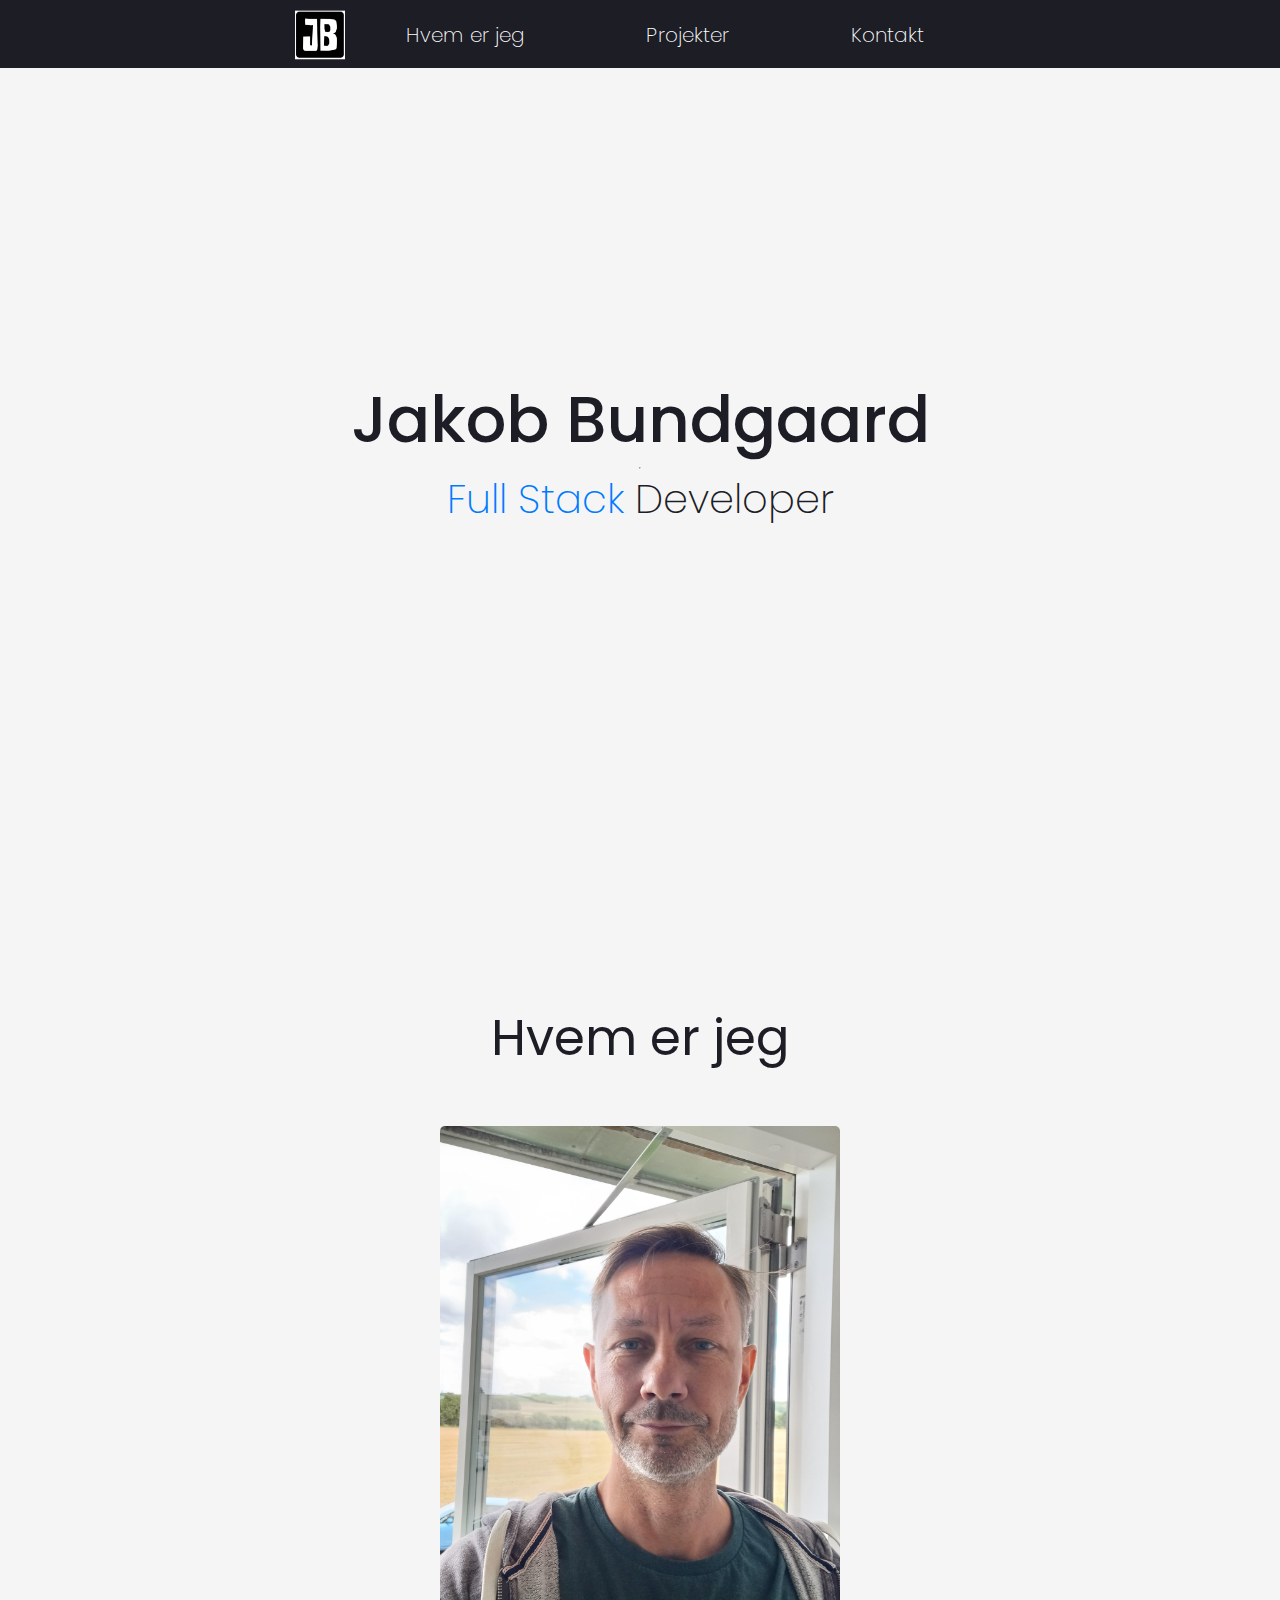
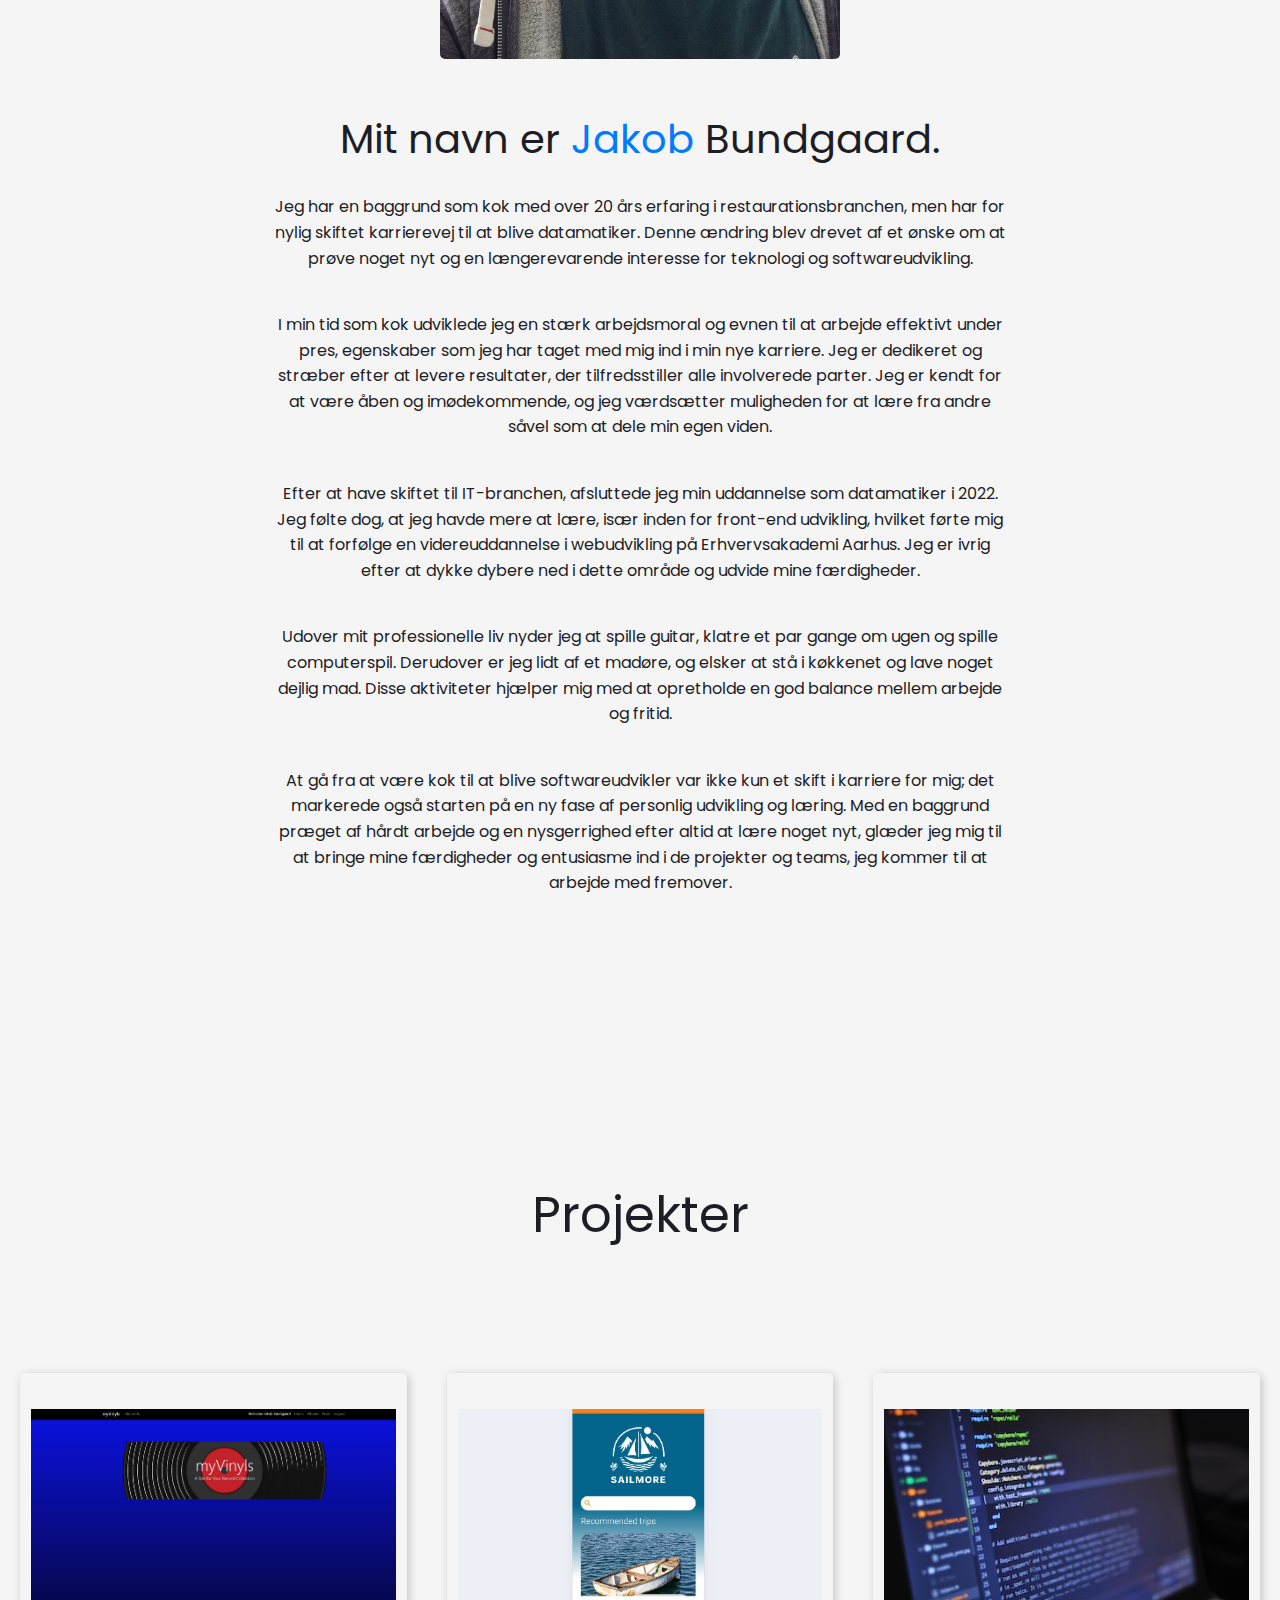
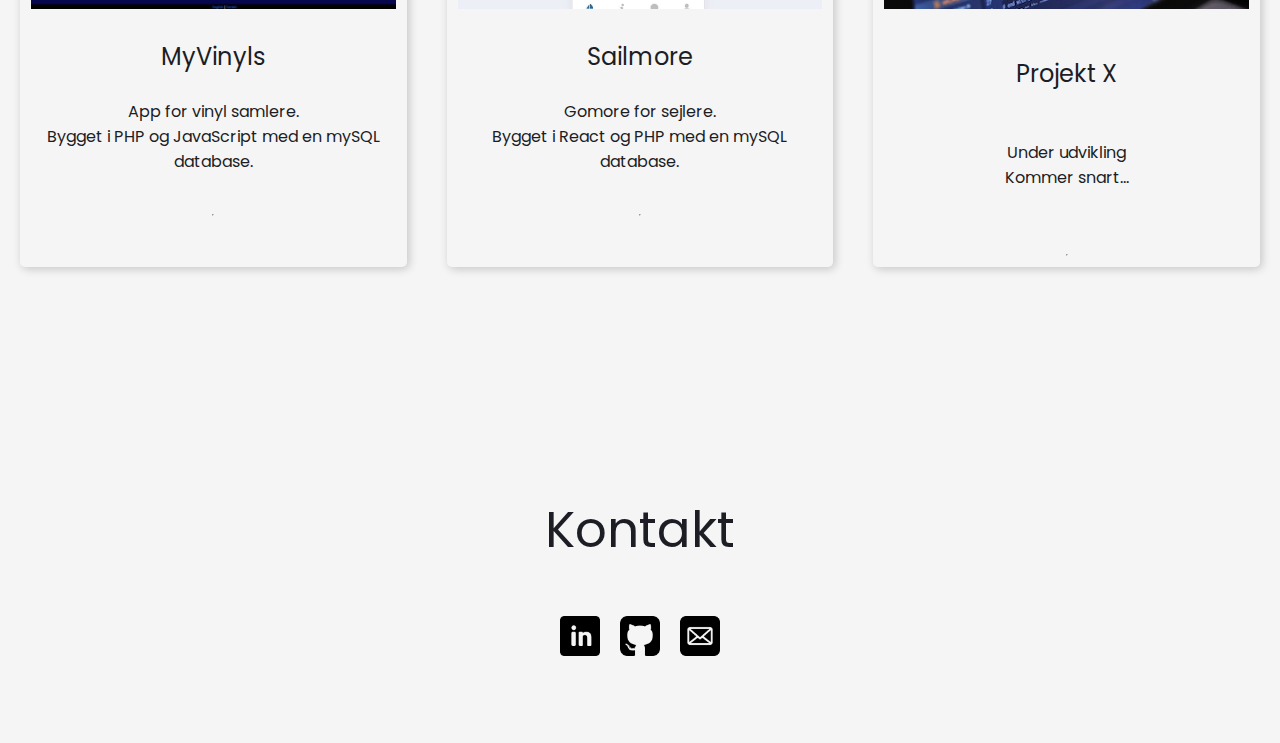
<file: index.html>
<!DOCTYPE html>
<html lang="en">
  <head>
    <meta charset="UTF-8" />
    <meta name="viewport" content="width=device-width, initial-scale=1.0" />
    <meta name="description" content="Portfolio site for Jakob Bundgaard" />
    <meta name="author" content="Jakob Bundgaard" />
    <title>Jakob Bundgaard</title>
    <link
      rel="shortcut icon"
      href="images/favicon-16x16.png"
      type="image/x-icon"
    />
    <link rel="stylesheet" href="css/responsive.css" />
    <link rel="preconnect" href="https://fonts.googleapis.com" />
    <link rel="preconnect" href="https://fonts.gstatic.com" crossorigin />
    <link
      href="https://fonts.googleapis.com/css2?family=Poppins:wght@200;300;400;600;700;800&display=swap"
      rel="stylesheet"
    />
    <link
      rel="stylesheet"
      href="https://cdn.jsdelivr.net/npm/bootstrap-icons@1.3.0/font/bootstrap-icons.css"
    />
  </head>
  <body>
    <header>
      <nav>
        <a href="#home"
          ><img
            class="logo"
            src="../images/logo-192x192.png"
            alt="Logo for Jakob Bundgaard"
        /></a>
        <button
          class="hamburger"
          aria-label="Toggle menu"
          aria-expanded="false"
        >
          &#9776;
          <!-- This is a common character used to represent a hamburger menu -->
        </button>
        <ul class="nav-links">
          <li><a href="#about">Hvem er jeg</a></li>
          <li><a href="#projects">Projekter</a></li>
          <li><a href="#contact">Kontakt</a></li>
        </ul>

        <!-- <i class="bi bi-brightness-high-fill" id="toggleDark"></i> -->
      </nav>
    </header>
    <main>
      <section class="section-hero" id="home">
        <article class="hero-article">
          <h2 class="hero-header">Jakob <span>B</span>undgaard</h2>
          <hr />
          <h3 class="hero-subtext">
            <span class="highlight">Full Stack</span> Developer
          </h3>
        </article>
      </section>

      <section class="section-about" id="about">
        <article class="presentation">
          <div class="info-header-container">
            <h2 class="info-header">Hvem er jeg</h2>
          </div>

          <div class="content-container-about">
            <div class="headshot-container">
              <img
                class="headshot"
                src="images/Profil_new.jpg"
                alt="Jakob Bundgaard headshot"
              />
            </div>
            <div class="information">
              <h3 class="about-header">
                Mit navn er <span class="highlight">Jakob</span> Bundgaard.
              </h3>
              <p>
                Jeg har en baggrund som kok med over 20 års erfaring i
                restaurationsbranchen, men har for nylig skiftet karrierevej til
                at blive datamatiker. Denne ændring blev drevet af et ønske om
                at prøve noget nyt og en længerevarende interesse for teknologi
                og softwareudvikling.
              </p>
              <br />
              <p>
                I min tid som kok udviklede jeg en stærk arbejdsmoral og evnen
                til at arbejde effektivt under pres, egenskaber som jeg har
                taget med mig ind i min nye karriere. Jeg er dedikeret og
                stræber efter at levere resultater, der tilfredsstiller alle
                involverede parter. Jeg er kendt for at være åben og
                imødekommende, og jeg værdsætter muligheden for at lære fra
                andre såvel som at dele min egen viden.
              </p>
              <br />
              <p>
                Efter at have skiftet til IT-branchen, afsluttede jeg min
                uddannelse som datamatiker i 2022. Jeg følte dog, at jeg havde
                mere at lære, især inden for front-end udvikling, hvilket førte
                mig til at forfølge en videreuddannelse i webudvikling på
                Erhvervsakademi Aarhus. Jeg er ivrig efter at dykke dybere ned i
                dette område og udvide mine færdigheder.
              </p>
              <br />
              <p>
                Udover mit professionelle liv nyder jeg at spille guitar, klatre
                et par gange om ugen og spille computerspil. Derudover er jeg
                lidt af et madøre, og elsker at stå i køkkenet og lave noget
                dejlig mad. Disse aktiviteter hjælper mig med at opretholde en
                god balance mellem arbejde og fritid.
              </p>
              <br />
              <p>
                At gå fra at være kok til at blive softwareudvikler var ikke kun
                et skift i karriere for mig; det markerede også starten på en ny
                fase af personlig udvikling og læring. Med en baggrund præget af
                hårdt arbejde og en nysgerrighed efter altid at lære noget nyt,
                glæder jeg mig til at bringe mine færdigheder og entusiasme ind
                i de projekter og teams, jeg kommer til at arbejde med fremover.
              </p>
            </div>
          </div>
        </article>
      </section>

      <section class="section-projects" id="projects">
        <article class="projects">
          <div class="project-header-container">
            <h2 class="project-header">Projekter</h2>
          </div>
          <div class="project-container">
            <div class="project-card">
              <img
                class="project-img"
                src="images/myVinyls/landingpage.JPG"
                alt="Project 1 image"
              />
              <h3 class="project-title">MyVinyls</h3>
              <div class="subtext">
                <p>App for vinyl samlere.</p>
                <p>Bygget i PHP og JavaScript med en mySQL database.</p>
              </div>
              <hr />
              <div class="projects">
                <a href="views/myVinyls.html" class="description-link"></a>
              </div>
            </div>

            <div class="project-card">
              <img
                class="project-img"
                src="images/sailmore/landingpage.JPG"
                alt="Project 1 image"
              />
              <h3 class="project-title">Sailmore</h3>
              <div class="subtext">
                <p>Gomore for sejlere.</p>
                <p>Bygget i React og PHP med en mySQL database.</p>
              </div>
              <hr />
              <div class="projects">
                <a href="views/sailmore.html" class="description-link"></a>
              </div>
            </div>

            <div class="project-card">
              <img
                class="project-img"
                src="images/project-1.jpg"
                alt="Noteworthy image"
              />
              <h3 class="project-title">Projekt X</h3>
              <div class="subtext">
                <p>Under udvikling</p>
                <p>Kommer snart...</p>
              </div>
              <hr />
              <!-- <div class="projects">
                <a href="views/noteWorthy.html" class="description-link"
                  >Beskrivelse</a
                >
              </div> -->
            </div>
          </div>
        </article>
      </section>

      <footer class="section-contact" id="contact">
        <h2 class="contact-header">Kontakt</h2>
        <div class="social-links">
          <a
            href="https://www.linkedin.com/in/jakob-bundgaard-b867b51a2/"
            target="_blank"
            ><img
              class="social-link linkedIn-link"
              src="images/linked-big-square-logo.png"
              alt="LinkeIn logo"
          /></a>
          <a href="https://github.com/JakobBundgaard" target="_blank"
            ><img
              class="social-link github-link-2"
              src="images/github-sign.png"
              alt="Github logo"
          /></a>
          <a href="mailto: jakobbundgaard@hotmail.com"
            ><img
              class="social-link mail-link"
              src="images/mail.png"
              alt="Mail icon"
          /></a>
        </div>
      </footer>
    </main>

    <script src="js/script.js"></script>
    <script src="js/easterEgg.js"></script>
  </body>
</html>
</file>
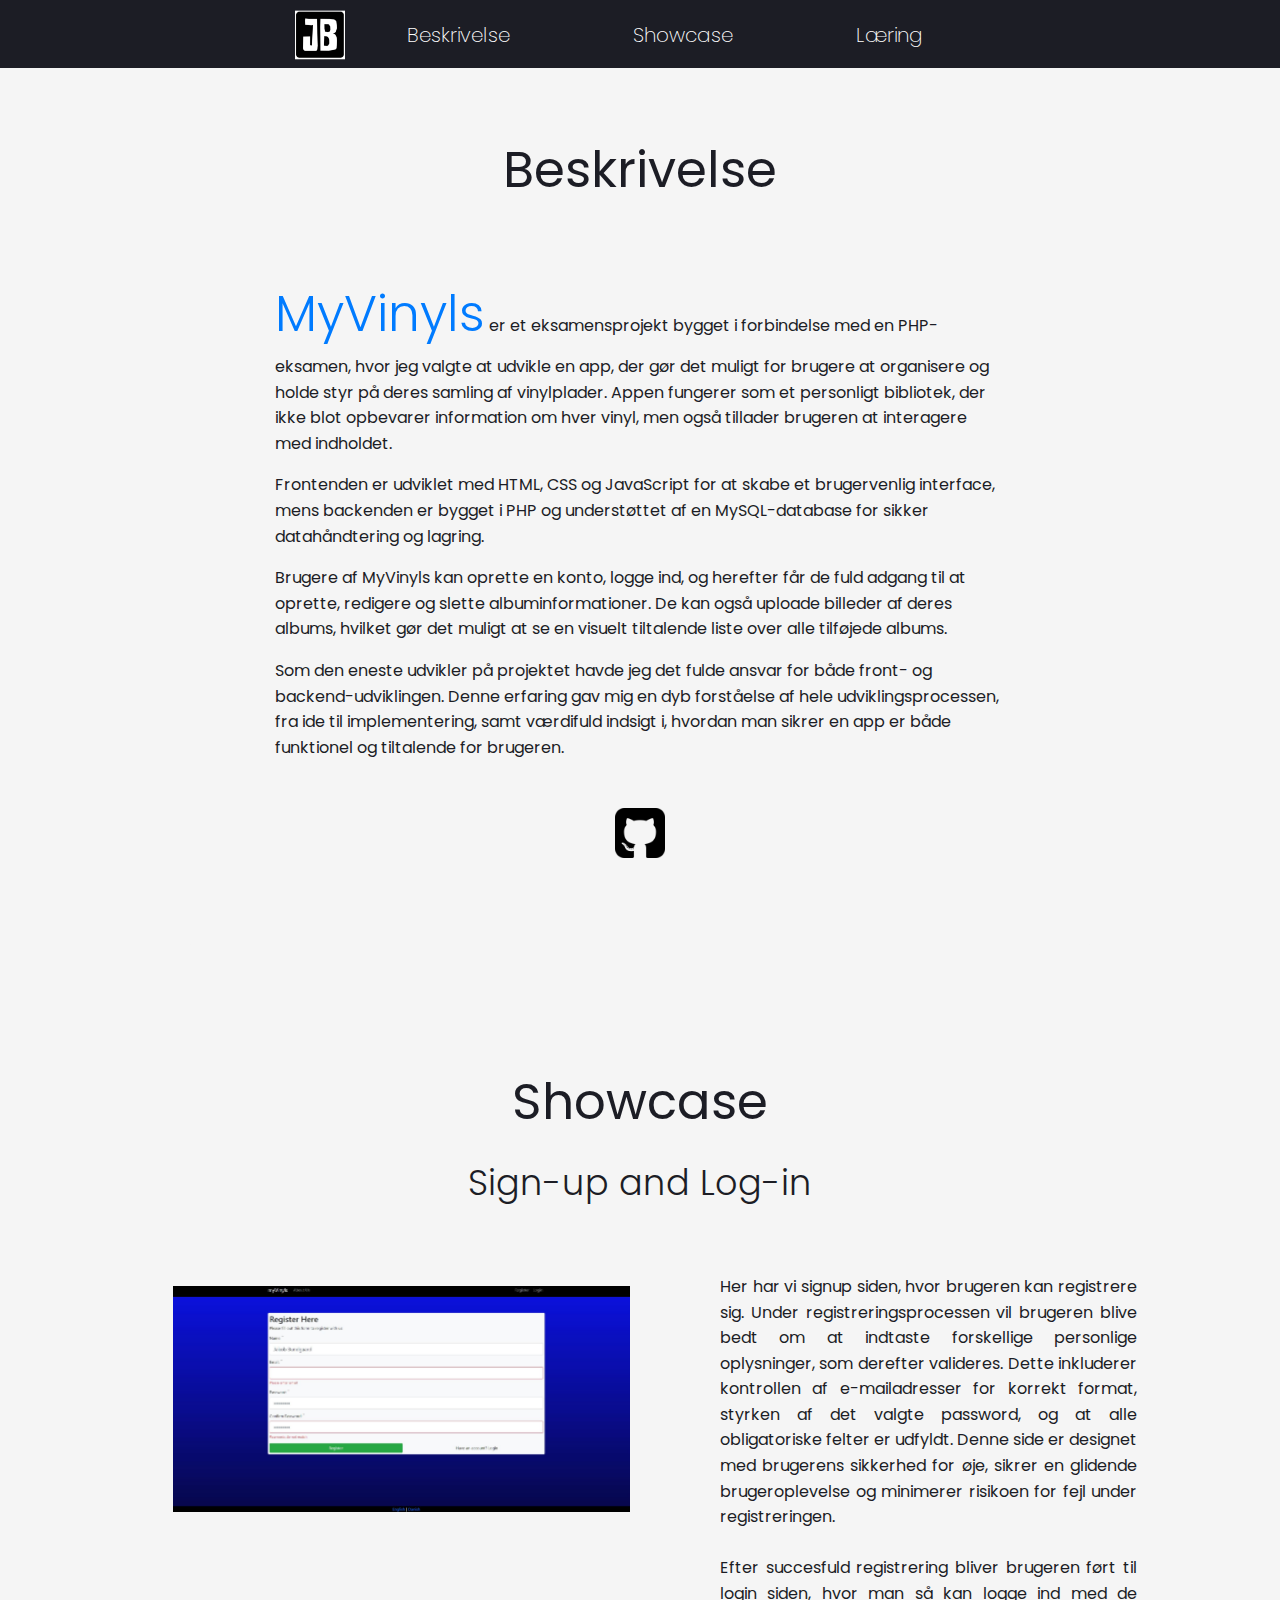
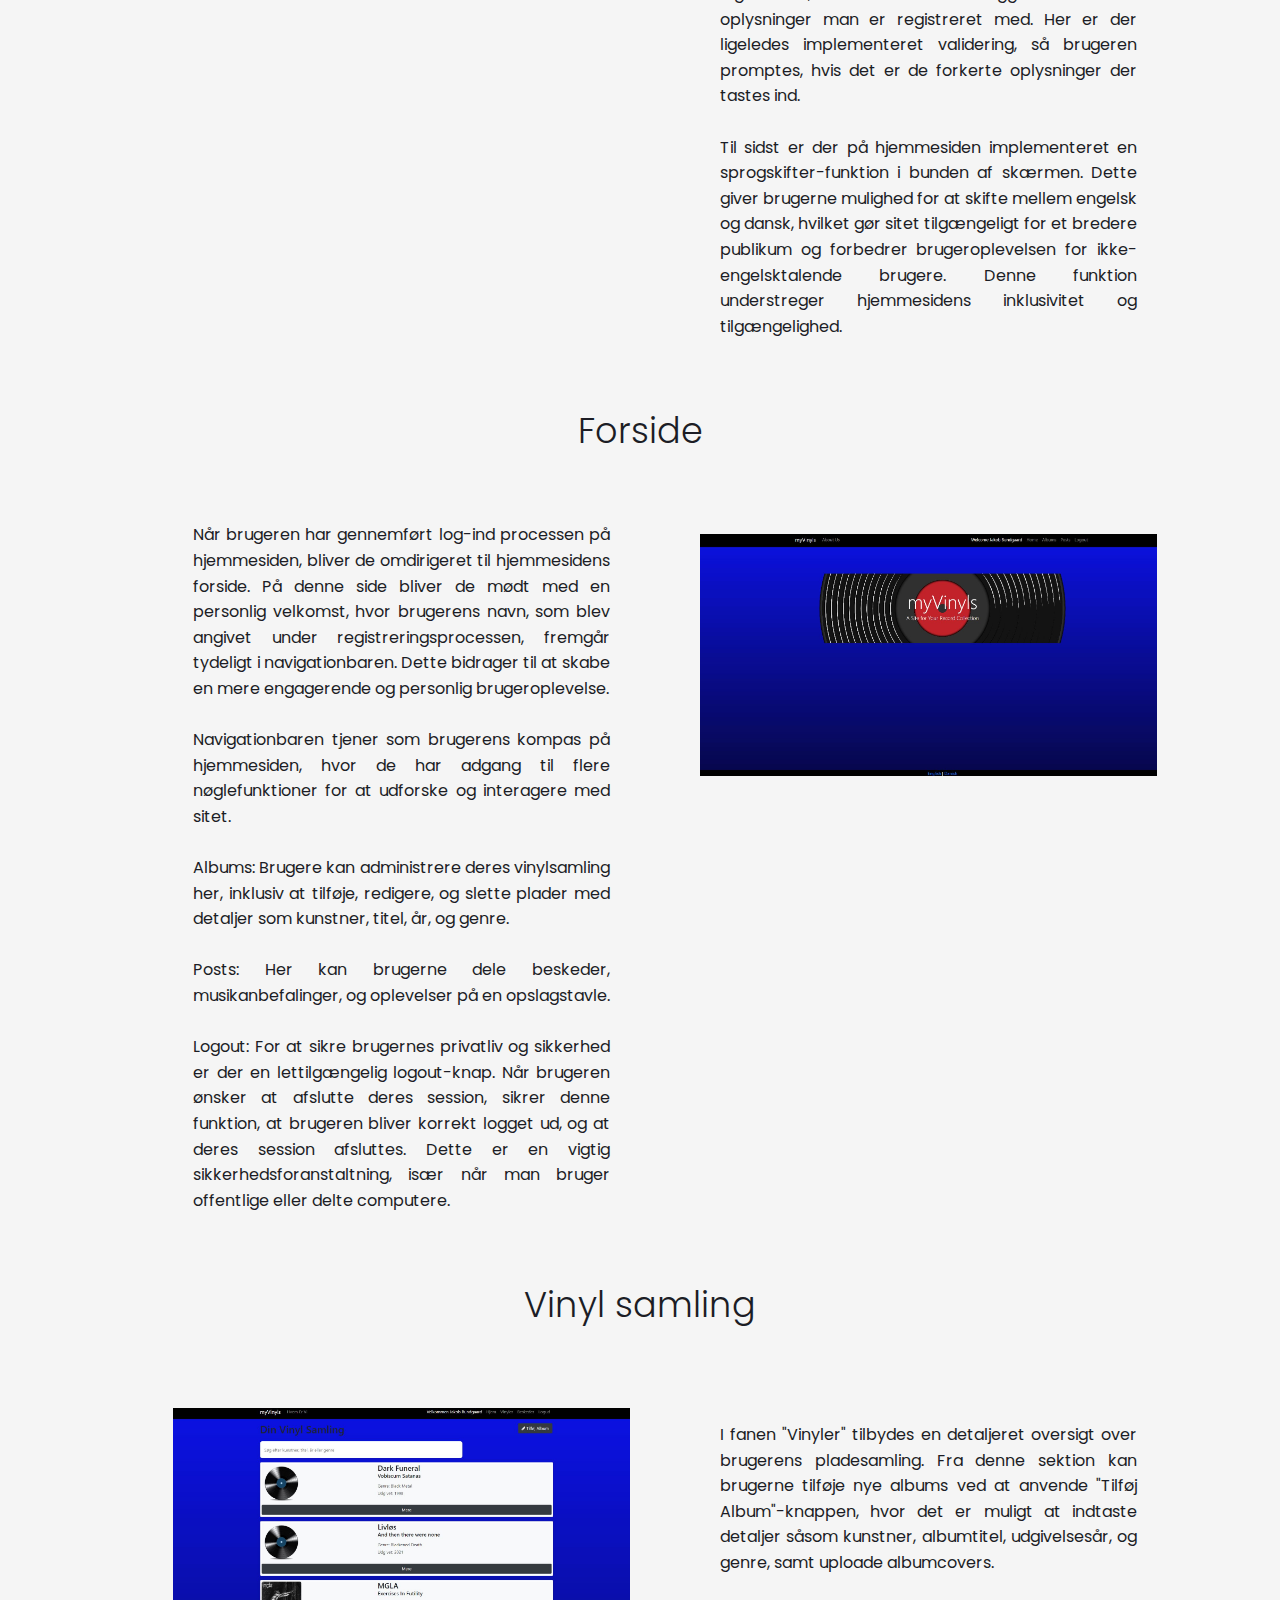
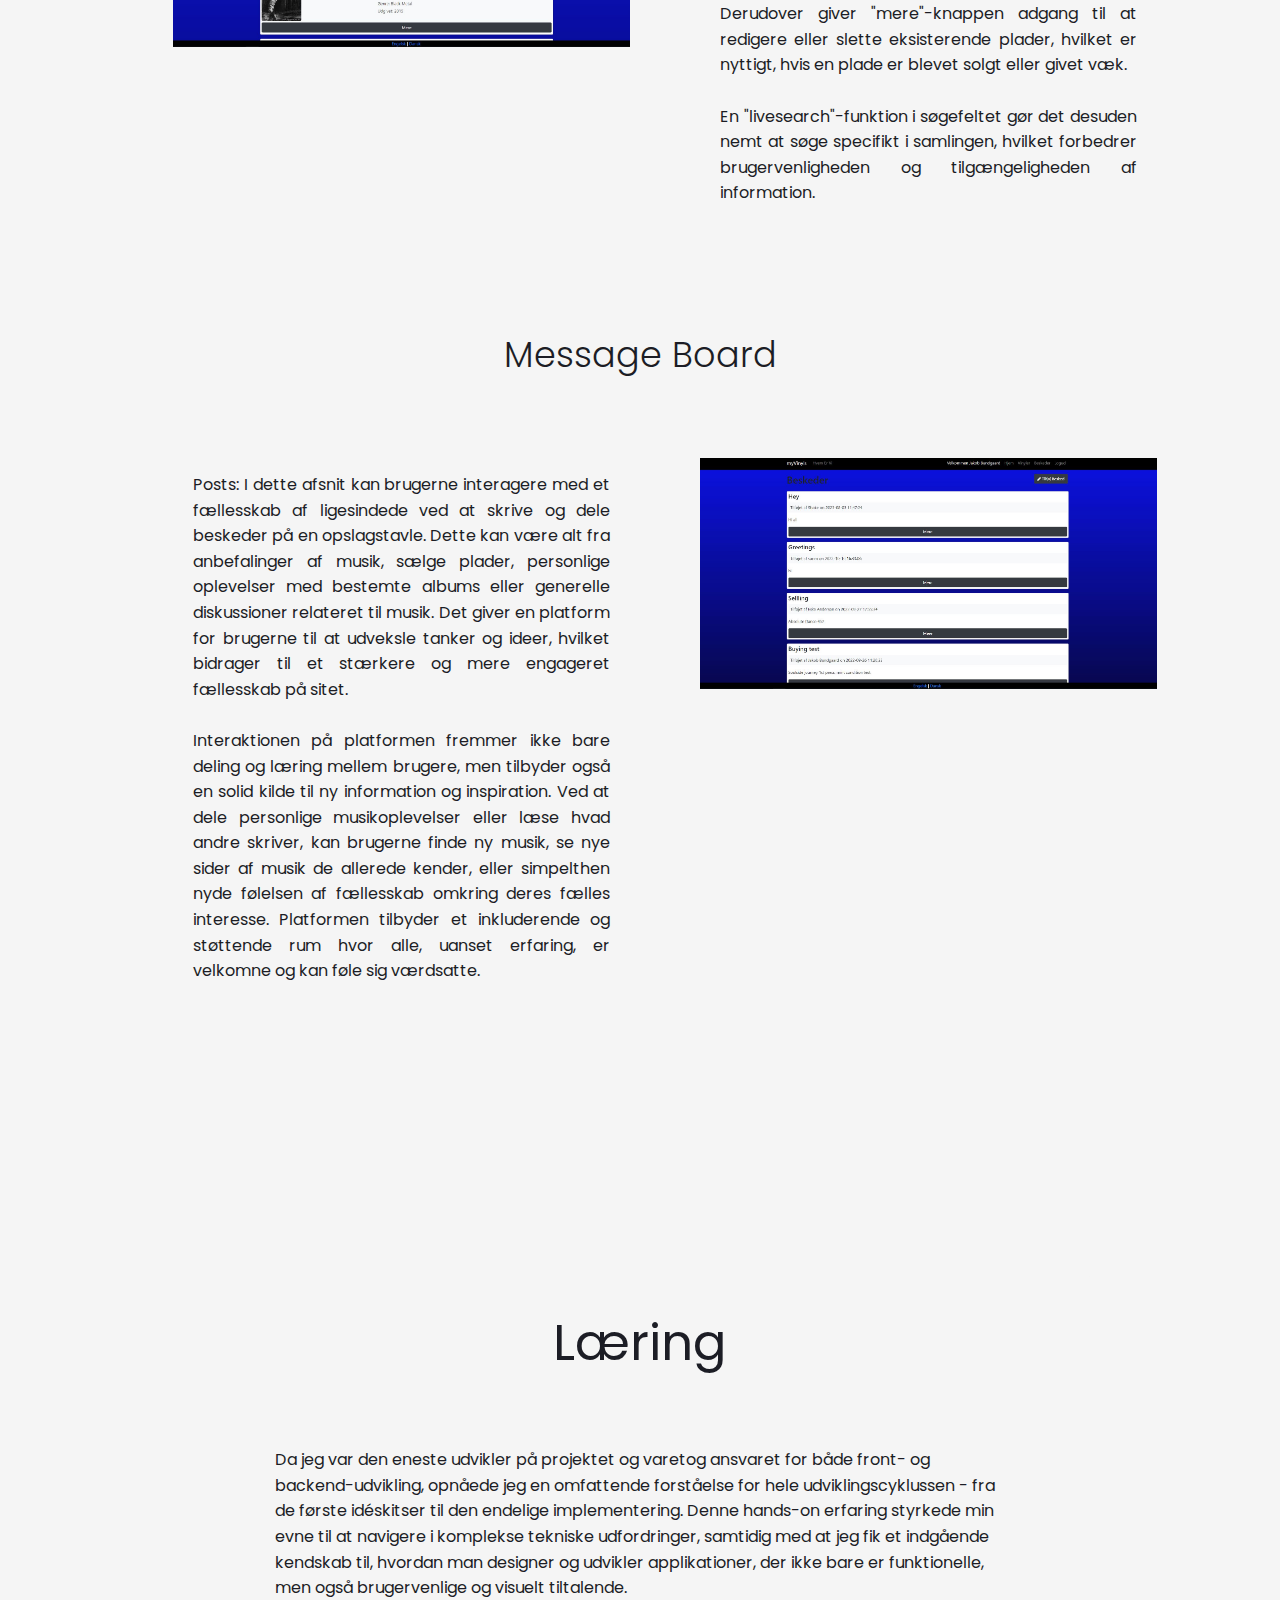
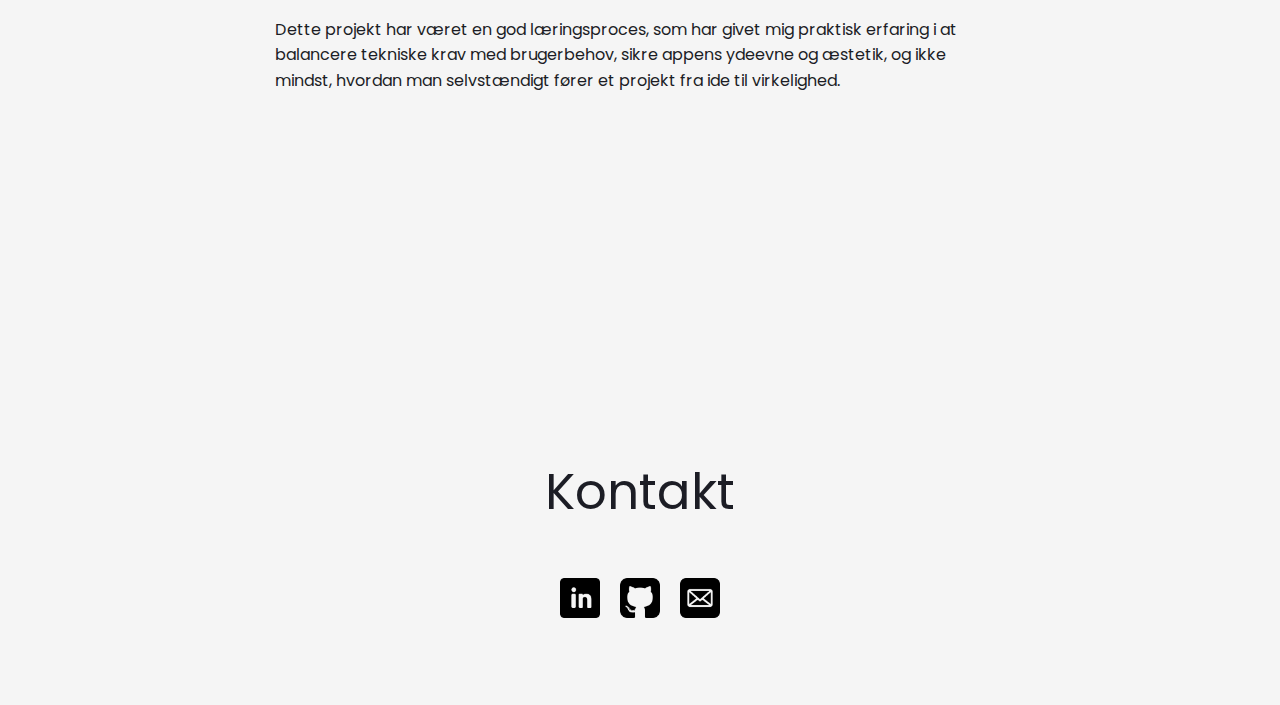
<file: views/myVinyls.html>
<!DOCTYPE html>
<html lang="en">
  <head>
    <meta charset="UTF-8" />
    <meta name="viewport" content="width=device-width, initial-scale=1.0" />
    <meta name="description" content="Portfolio site for Jakob Bundgaard" />
    <meta name="author" content="Jakob Bundgaard" />
    <title>MyVinyls projektbeskrivelse</title>
    <link
      rel="shortcut icon"
      href="../images/favicon-16x16.png"
      type="image/x-icon"
    />

    <link rel="stylesheet" href="../css/responsive.css" />
    <link rel="preconnect" href="https://fonts.googleapis.com" />
    <link rel="preconnect" href="https://fonts.gstatic.com" crossorigin />
    <link
      href="https://fonts.googleapis.com/css2?family=Poppins:wght@200;300;400;600;700;800&display=swap"
      rel="stylesheet"
    />
    <link
      rel="stylesheet"
      href="https://cdn.jsdelivr.net/npm/bootstrap-icons@1.3.0/font/bootstrap-icons.css"
    />
    <script src="../js/script.js" defer></script>
  </head>
  <body>
    <header>
      <nav>
        <a href="../index.html"
          ><img
            class="logo"
            src="../images/logo-192x192.png"
            alt="Logo for Jakob Bundgaard"
        /></a>
        <button
          class="hamburger"
          aria-label="Toggle menu"
          aria-expanded="false"
        >
          &#9776;
          <!-- This is a common character used to represent a hamburger menu -->
        </button>
        <ul class="nav-links">
          <li><a href="#description">Beskrivelse</a></li>
          <li><a href="#walkthrough">Showcase</a></li>
          <li><a href="#learned">Læring</a></li>
        </ul>
        <!-- <i class="bi bi-brightness-high-fill" id="toggleDark"></i> -->
      </nav>
    </header>
    <main>
      <section class="project-description" id="description">
        <article>
          <div class="description-header-container">
            <h2 class="description-header">Beskrivelse</h2>
            <div class="content-container">
              <div class="information">
                <p>
                  <b class="myVinyls">MyVinyls</b> er et eksamensprojekt bygget
                  i forbindelse med en PHP-eksamen, hvor jeg valgte at udvikle
                  en app, der gør det muligt for brugere at organisere og holde
                  styr på deres samling af vinylplader. Appen fungerer som et
                  personligt bibliotek, der ikke blot opbevarer information om
                  hver vinyl, men også tillader brugeren at interagere med
                  indholdet.
                </p>
                <p>
                  Frontenden er udviklet med HTML, CSS og JavaScript for at
                  skabe et brugervenlig interface, mens backenden er bygget i
                  PHP og understøttet af en MySQL-database for sikker
                  datahåndtering og lagring.
                </p>

                <p>
                  Brugere af MyVinyls kan oprette en konto, logge ind, og
                  herefter får de fuld adgang til at oprette, redigere og slette
                  albuminformationer. De kan også uploade billeder af deres
                  albums, hvilket gør det muligt at se en visuelt tiltalende
                  liste over alle tilføjede albums.
                </p>
                <p>
                  Som den eneste udvikler på projektet havde jeg det fulde
                  ansvar for både front- og backend-udviklingen. Denne erfaring
                  gav mig en dyb forståelse af hele udviklingsprocessen, fra ide
                  til implementering, samt værdifuld indsigt i, hvordan man
                  sikrer en app er både funktionel og tiltalende for brugeren.
                </p>
                <p class="github-link">
                  <a
                    href="https://github.com/JakobBundgaard/htdocs/tree/master/myVinyls"
                    target="_blank"
                    ><img src="../images/github-sign.png" alt="Github logo"
                  /></a>
                </p>
              </div>
            </div>
          </div>
        </article>
      </section>

      <section class="project-showcase" id="walkthrough">
        <article>
          <div class="showcase-header-container">
            <h2 class="description-header">Showcase</h2>
            <div class="showcase-container">
              <div class="showcase-project-card">
                <h3 class="showcase-card-title">Sign-up and Log-in</h3>
                <div class="showcase-description-container">
                  <img
                    class="showcase-img"
                    src="../images/myVinyls/register.JPG"
                    alt="Project 1 image"
                  />
                  <div class="showcase-subtext">
                    <p>
                      Her har vi signup siden, hvor brugeren kan registrere sig.
                      Under registreringsprocessen vil brugeren blive bedt om at
                      indtaste forskellige personlige oplysninger, som derefter
                      valideres. Dette inkluderer kontrollen af e-mailadresser
                      for korrekt format, styrken af det valgte password, og at
                      alle obligatoriske felter er udfyldt. Denne side er
                      designet med brugerens sikkerhed for øje, sikrer en
                      glidende brugeroplevelse og minimerer risikoen for fejl
                      under registreringen.
                    </p>
                    <br />
                    <p>
                      Efter succesfuld registrering bliver brugeren ført til
                      login siden, hvor man så kan logge ind med de oplysninger
                      man er registreret med. Her er der ligeledes implementeret
                      validering, så brugeren promptes, hvis det er de forkerte
                      oplysninger der tastes ind.
                    </p>
                    <br />
                    <p>
                      Til sidst er der på hjemmesiden implementeret en
                      sprogskifter-funktion i bunden af skærmen. Dette giver
                      brugerne mulighed for at skifte mellem engelsk og dansk,
                      hvilket gør sitet tilgængeligt for et bredere publikum og
                      forbedrer brugeroplevelsen for ikke-engelsktalende
                      brugere. Denne funktion understreger hjemmesidens
                      inklusivitet og tilgængelighed.
                    </p>
                  </div>
                </div>
              </div>

              <div class="showcase-project-card">
                <h3 class="showcase-card-title">Forside</h3>
                <div class="showcase-description-container">
                  <div class="showcase-subtext">
                    <p>
                      Når brugeren har gennemført log-ind processen på
                      hjemmesiden, bliver de omdirigeret til hjemmesidens
                      forside. På denne side bliver de mødt med en personlig
                      velkomst, hvor brugerens navn, som blev angivet under
                      registreringsprocessen, fremgår tydeligt i
                      navigationbaren. Dette bidrager til at skabe en mere
                      engagerende og personlig brugeroplevelse.
                    </p>
                    <br />
                    <p>
                      Navigationbaren tjener som brugerens kompas på
                      hjemmesiden, hvor de har adgang til flere nøglefunktioner
                      for at udforske og interagere med sitet.
                    </p>
                    <br />
                    <p>
                      Albums: Brugere kan administrere deres vinylsamling her,
                      inklusiv at tilføje, redigere, og slette plader med
                      detaljer som kunstner, titel, år, og genre.
                    </p>
                    <br />
                    <p>
                      Posts: Her kan brugerne dele beskeder, musikanbefalinger,
                      og oplevelser på en opslagstavle.
                    </p>
                    <br />
                    <p>
                      Logout: For at sikre brugernes privatliv og sikkerhed er
                      der en lettilgængelig logout-knap. Når brugeren ønsker at
                      afslutte deres session, sikrer denne funktion, at brugeren
                      bliver korrekt logget ud, og at deres session afsluttes.
                      Dette er en vigtig sikkerhedsforanstaltning, især når man
                      bruger offentlige eller delte computere.
                    </p>
                  </div>
                  <img
                    class="showcase-img-2"
                    src="../images/myVinyls/landingpage.JPG"
                    alt="Landingpage"
                  />
                </div>
              </div>

              <div class="showcase-project-card">
                <h3 class="showcase-card-title">Vinyl samling</h3>
                <div class="showcase-description-container">
                  <img
                    class="showcase-img"
                    src="../images/myVinyls/oversigt.JPG"
                    alt="Landingpage"
                  />
                  <div class="showcase-subtext">
                    <br />
                    <p>
                      I fanen "Vinyler" tilbydes en detaljeret oversigt over
                      brugerens pladesamling. Fra denne sektion kan brugerne
                      tilføje nye albums ved at anvende "Tilføj Album"-knappen,
                      hvor det er muligt at indtaste detaljer såsom kunstner,
                      albumtitel, udgivelsesår, og genre, samt uploade
                      albumcovers.
                    </p>
                    <br />
                    <p>
                      Derudover giver "mere"-knappen adgang til at redigere
                      eller slette eksisterende plader, hvilket er nyttigt, hvis
                      en plade er blevet solgt eller givet væk.
                    </p>
                    <br />
                    <p>
                      En "livesearch"-funktion i søgefeltet gør det desuden nemt
                      at søge specifikt i samlingen, hvilket forbedrer
                      brugervenligheden og tilgængeligheden af information.
                    </p>

                    <br />
                  </div>
                </div>
              </div>

              <div class="showcase-project-card">
                <h3 class="showcase-card-title">Message Board</h3>
                <div class="showcase-description-container">
                  <div class="showcase-subtext">
                    <br />
                    <p>
                      Posts: I dette afsnit kan brugerne interagere med et
                      fællesskab af ligesindede ved at skrive og dele beskeder
                      på en opslagstavle. Dette kan være alt fra anbefalinger af
                      musik, sælge plader, personlige oplevelser med bestemte
                      albums eller generelle diskussioner relateret til musik.
                      Det giver en platform for brugerne til at udveksle tanker
                      og ideer, hvilket bidrager til et stærkere og mere
                      engageret fællesskab på sitet.
                    </p>
                    <br />
                    <p>
                      Interaktionen på platformen fremmer ikke bare deling og
                      læring mellem brugere, men tilbyder også en solid kilde
                      til ny information og inspiration. Ved at dele personlige
                      musikoplevelser eller læse hvad andre skriver, kan
                      brugerne finde ny musik, se nye sider af musik de allerede
                      kender, eller simpelthen nyde følelsen af fællesskab
                      omkring deres fælles interesse. Platformen tilbyder et
                      inkluderende og støttende rum hvor alle, uanset erfaring,
                      er velkomne og kan føle sig værdsatte.
                    </p>
                    <br />
                  </div>
                  <img
                    class="showcase-img-2"
                    src="../images/myVinyls/posts.JPG"
                    alt="Posts page"
                  />
                </div>
              </div>
            </div>
          </div>
        </article>
      </section>

      <section class="project-description" id="learned">
        <article>
          <div class="description-header-container">
            <h2 class="lessons-learned">Læring</h2>
            <div class="content-container">
              <div class="information">
                <p>
                  Da jeg var den eneste udvikler på projektet og varetog
                  ansvaret for både front- og backend-udvikling, opnåede jeg en
                  omfattende forståelse for hele udviklingscyklussen - fra de
                  første idéskitser til den endelige implementering. Denne
                  hands-on erfaring styrkede min evne til at navigere i
                  komplekse tekniske udfordringer, samtidig med at jeg fik et
                  indgående kendskab til, hvordan man designer og udvikler
                  applikationer, der ikke bare er funktionelle, men også
                  brugervenlige og visuelt tiltalende.
                </p>
                <p>
                  Dette projekt har været en god læringsproces, som har givet
                  mig praktisk erfaring i at balancere tekniske krav med
                  brugerbehov, sikre appens ydeevne og æstetik, og ikke mindst,
                  hvordan man selvstændigt fører et projekt fra ide til
                  virkelighed.
                </p>
              </div>
            </div>
          </div>
        </article>
      </section>
      <footer class="section-contact" id="contact">
        <h2 class="contact-header">Kontakt</h2>
        <div class="social-links">
          <a
            href="https://www.linkedin.com/in/jakob-bundgaard-b867b51a2/"
            target="_blank"
            ><img
              class="social-link linkedIn-link"
              src="../images/linked-big-square-logo.png"
              alt="LinkeIn logo"
          /></a>
          <a href="https://github.com/JakobBundgaard" target="_blank"
            ><img
              class="social-link github-link-2"
              src="../images/github-sign.png"
              alt="Github logo"
          /></a>
          <a href="mailto: jakobbundgaard@hotmail.com"
            ><img
              class="social-link mail-link"
              src="../images/mail.png"
              alt="Mail icon"
          /></a>
        </div>
      </footer>
    </main>
  </body>
</html>
</file>
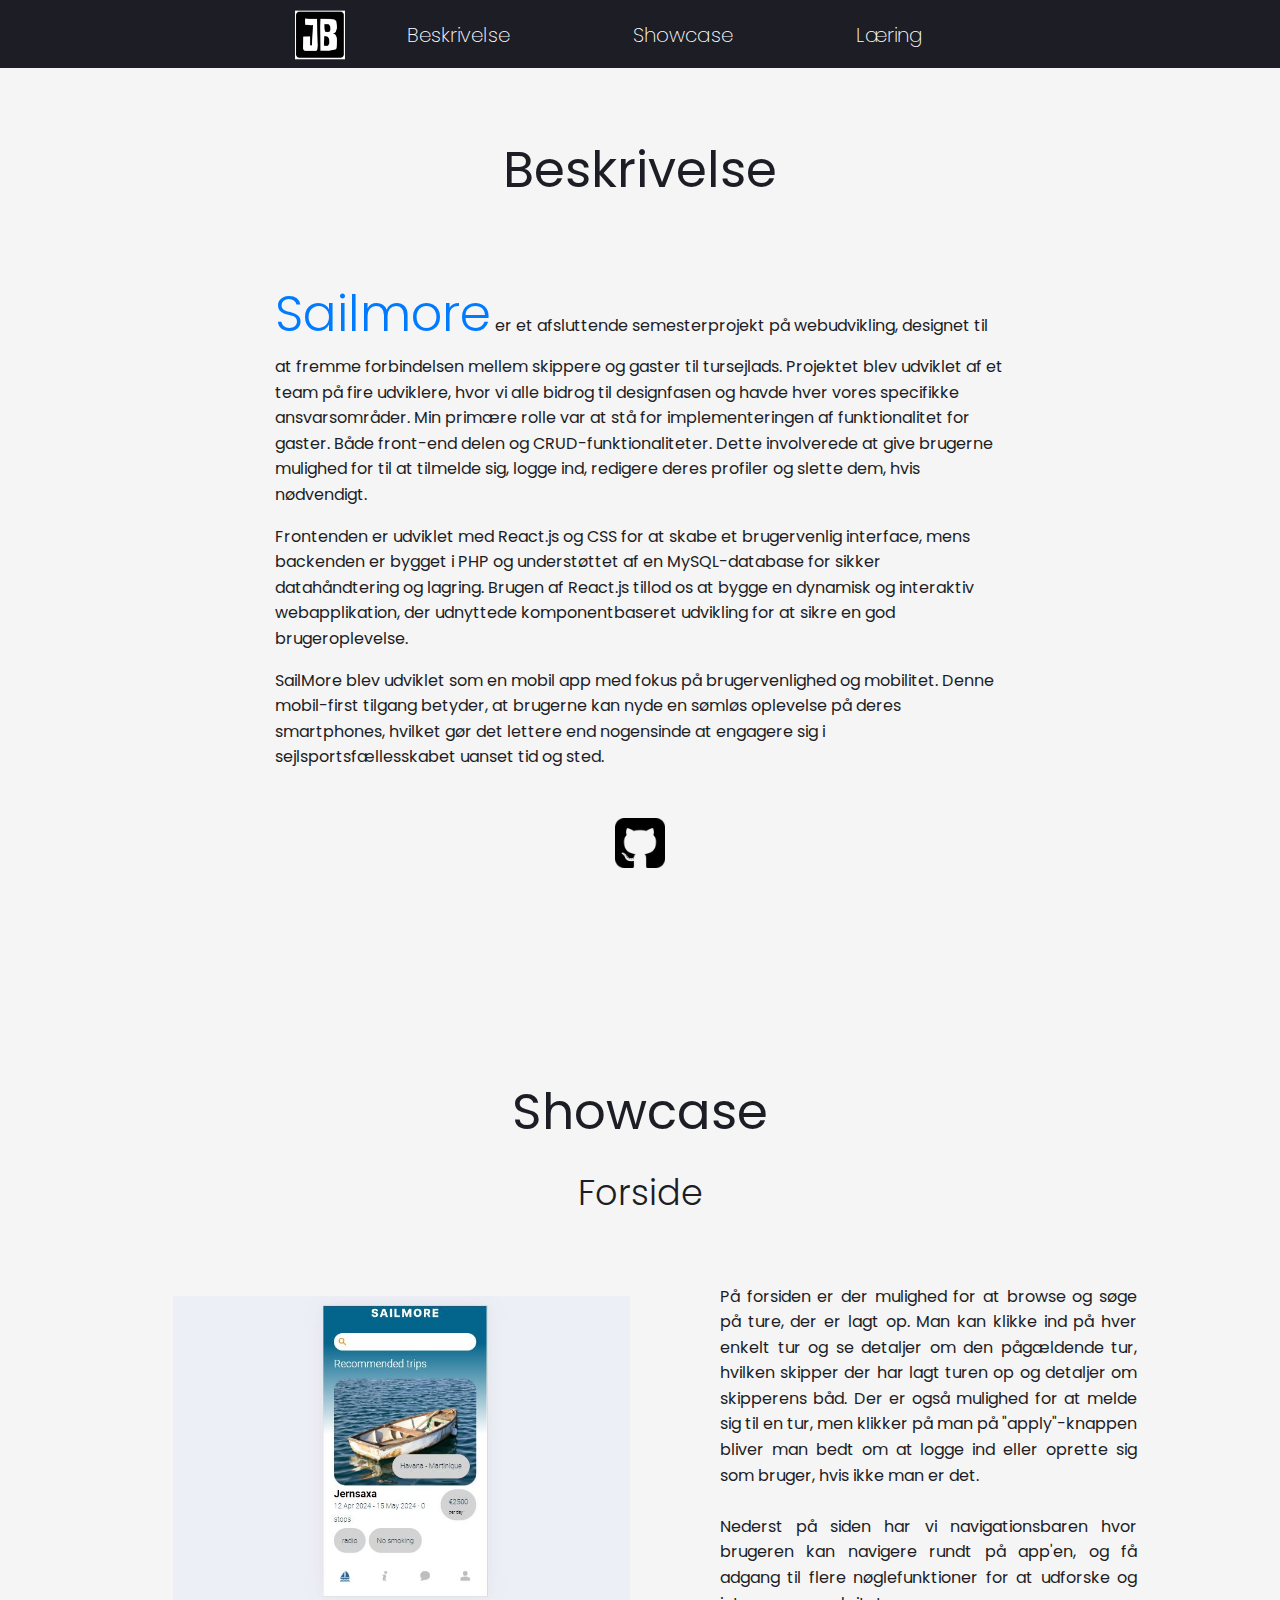
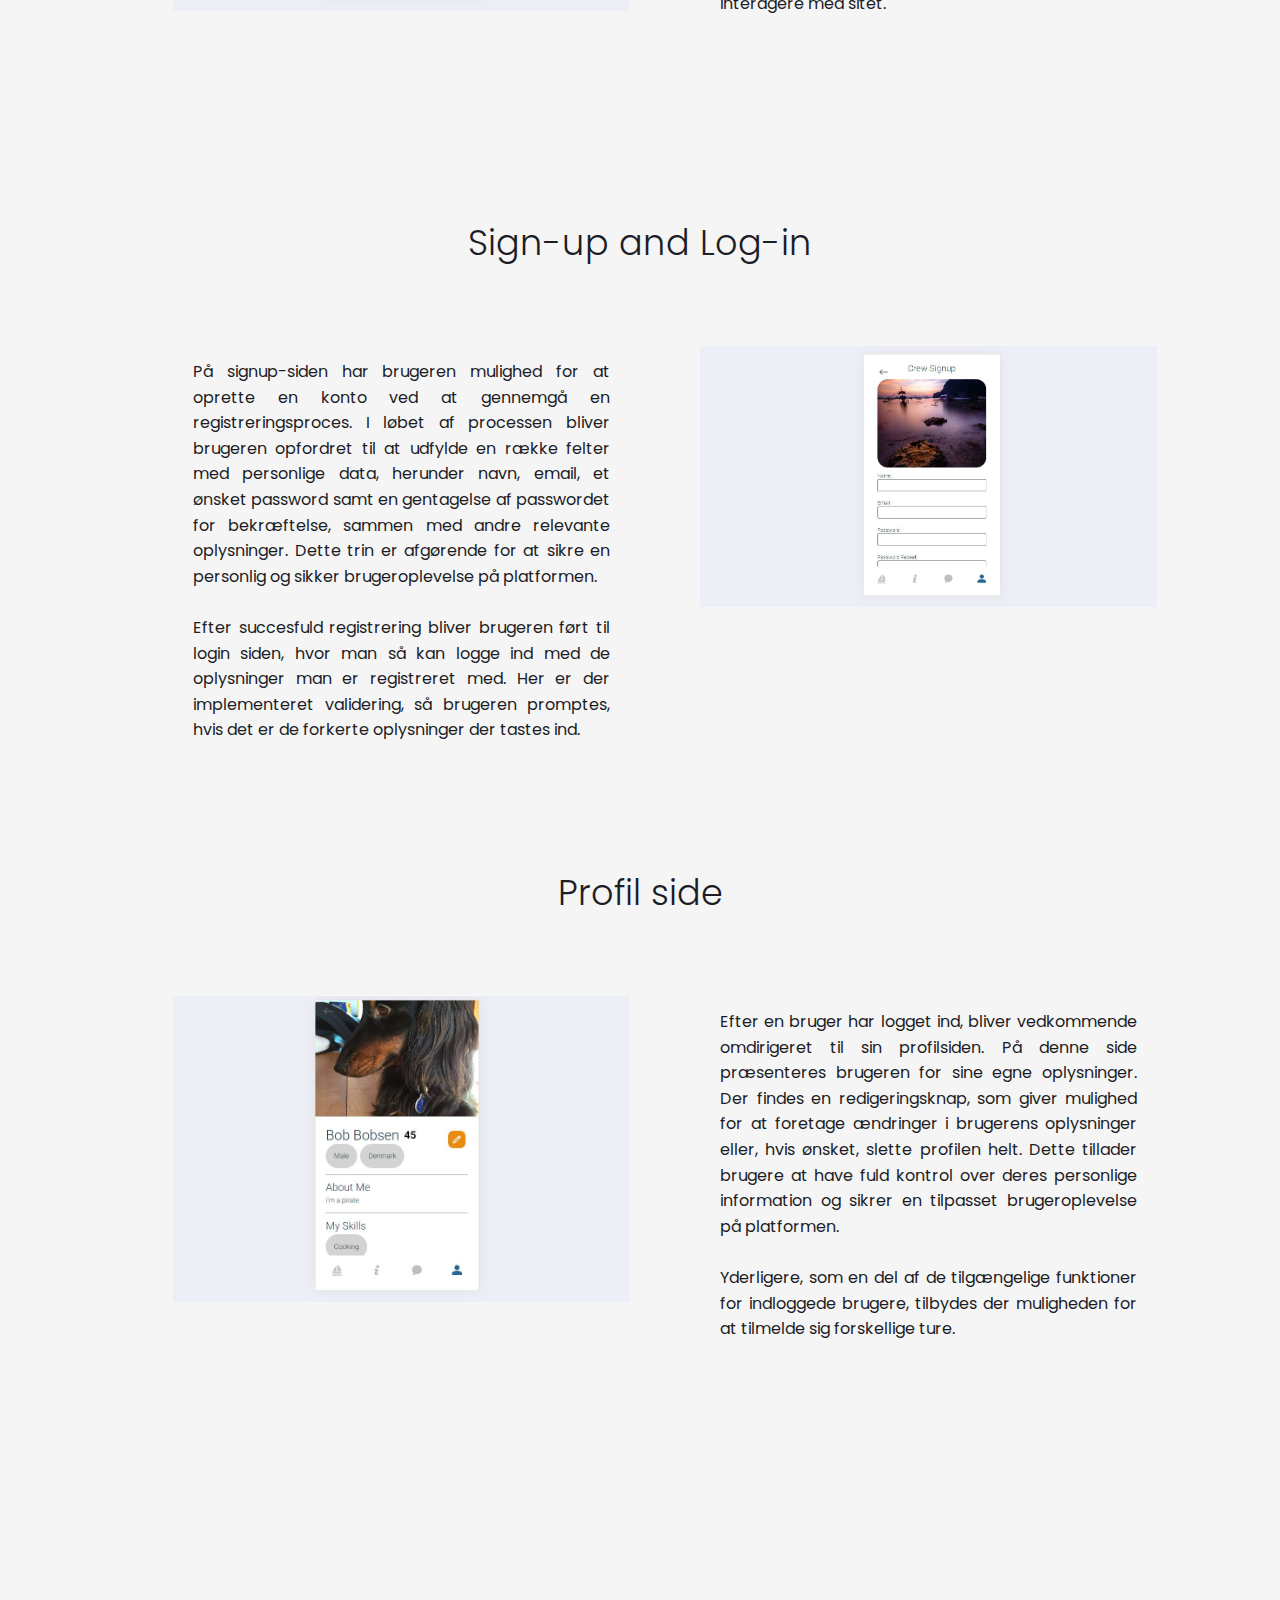
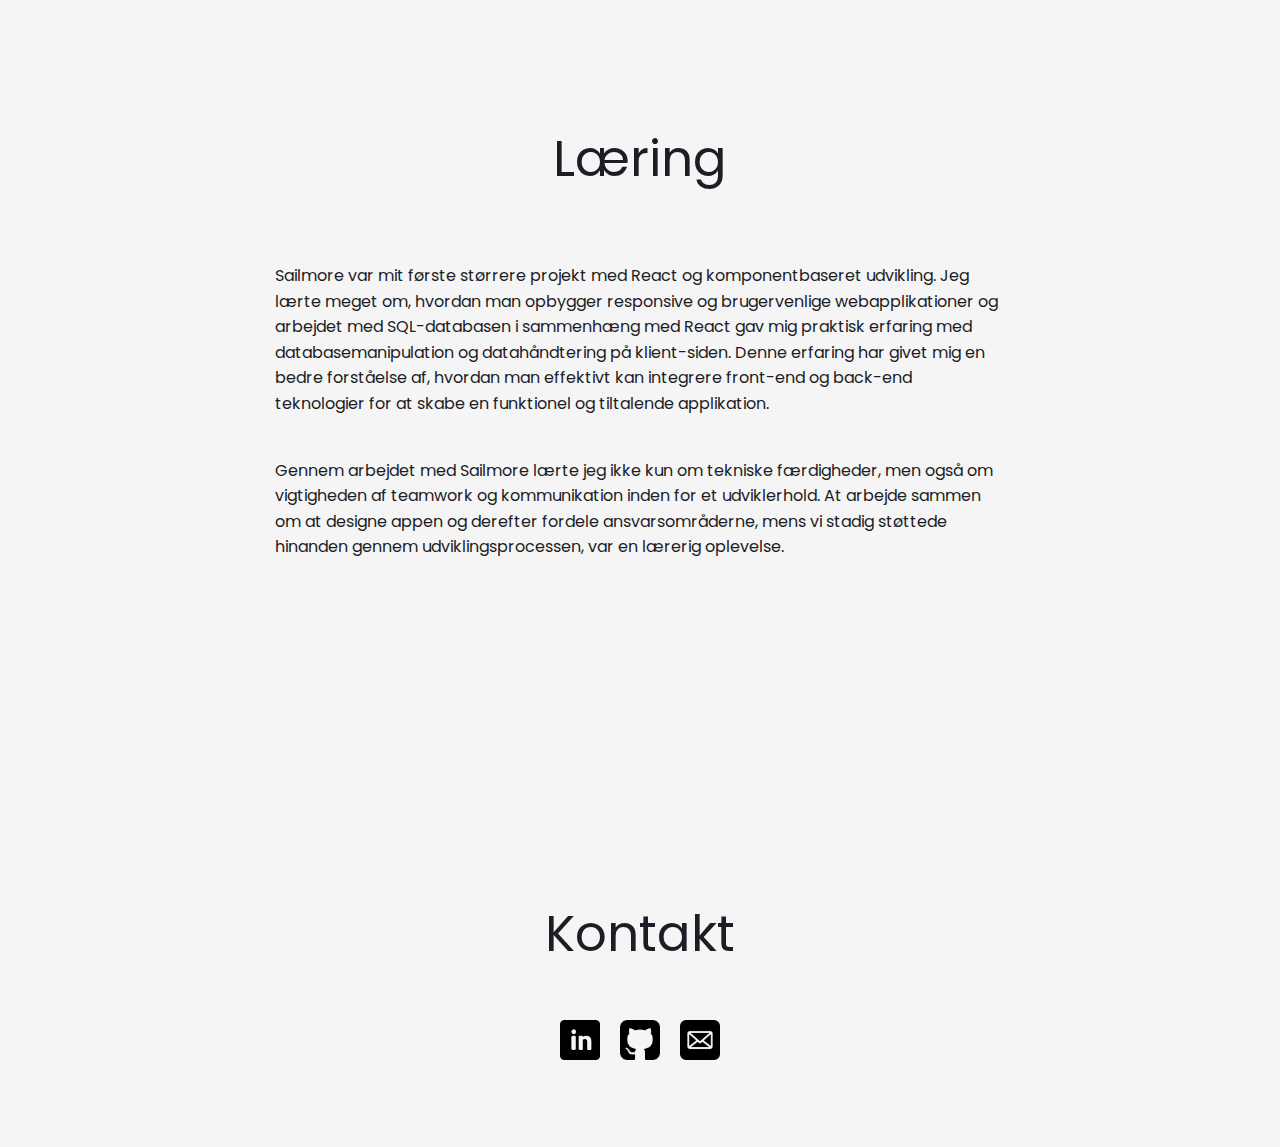
<file: views/sailmore.html>
<!DOCTYPE html>
<html lang="en">
  <head>
    <meta charset="UTF-8" />
    <meta name="viewport" content="width=device-width, initial-scale=1.0" />
    <meta name="description" content="Portfolio site for Jakob Bundgaard" />
    <meta name="author" content="Jakob Bundgaard" />
    <title>Sailmore projektbeskrivelse</title>
    <link
      rel="shortcut icon"
      href="../images/favicon-16x16.png"
      type="image/x-icon"
    />
    <link rel="stylesheet" href="../css/responsive.css" />
    <link rel="preconnect" href="https://fonts.googleapis.com" />
    <link rel="preconnect" href="https://fonts.gstatic.com" crossorigin />
    <link
      href="https://fonts.googleapis.com/css2?family=Poppins:wght@200;300;400;600;700;800&display=swap"
      rel="stylesheet"
    />
    <link
      rel="stylesheet"
      href="https://cdn.jsdelivr.net/npm/bootstrap-icons@1.3.0/font/bootstrap-icons.css"
    />
    <script src="../js/script.js" defer></script>
  </head>
  <body>
    <header>
      <nav>
        <a href="../index.html"
          ><img
            class="logo"
            src="../images/logo-192x192.png"
            alt="Logo for Jakob Bundgaard"
        /></a>
        <button
          class="hamburger"
          aria-label="Toggle menu"
          aria-expanded="false"
        >
          &#9776;
          <!-- This is a common character used to represent a hamburger menu -->
        </button>
        <ul class="nav-links">
          <li><a href="#description">Beskrivelse</a></li>
          <li><a href="#walkthrough">Showcase</a></li>
          <li><a href="#learned">Læring</a></li>
        </ul>
        <!-- <i class="bi bi-brightness-high-fill" id="toggleDark"></i> -->
      </nav>
    </header>
    <main>
      <section class="project-description" id="description">
        <article>
          <div class="description-header-container">
            <h2 class="description-header">Beskrivelse</h2>
            <div class="content-container">
              <div class="information">
                <p>
                  <b class="myVinyls">Sailmore</b> er et afsluttende
                  semesterprojekt på webudvikling, designet til at fremme
                  forbindelsen mellem skippere og gaster til tursejlads.
                  Projektet blev udviklet af et team på fire udviklere, hvor vi
                  alle bidrog til designfasen og havde hver vores specifikke
                  ansvarsområder. Min primære rolle var at stå for
                  implementeringen af funktionalitet for gaster. Både front-end
                  delen og CRUD-funktionaliteter. Dette involverede at give
                  brugerne mulighed for til at tilmelde sig, logge ind, redigere
                  deres profiler og slette dem, hvis nødvendigt.
                </p>
                <p>
                  Frontenden er udviklet med React.js og CSS for at skabe et
                  brugervenlig interface, mens backenden er bygget i PHP og
                  understøttet af en MySQL-database for sikker datahåndtering og
                  lagring. Brugen af React.js tillod os at bygge en dynamisk og
                  interaktiv webapplikation, der udnyttede komponentbaseret
                  udvikling for at sikre en god brugeroplevelse.
                </p>

                <p>
                  SailMore blev udviklet som en mobil app med fokus på
                  brugervenlighed og mobilitet. Denne mobil-first tilgang
                  betyder, at brugerne kan nyde en sømløs oplevelse på deres
                  smartphones, hvilket gør det lettere end nogensinde at
                  engagere sig i sejlsportsfællesskabet uanset tid og sted.
                </p>

                <p class="github-link">
                  <a
                    href="https://github.com/JakobBundgaard/sailmore"
                    target="_blank"
                    ><img src="../images/github-sign.png" alt="Github logo"
                  /></a>
                </p>
              </div>
            </div>
          </div>
        </article>
      </section>

      <section class="project-showcase" id="walkthrough">
        <article>
          <div class="showcase-header-container">
            <h2 class="description-header">Showcase</h2>

            <div class="showcase-project-card">
              <h3 class="showcase-card-title">Forside</h3>
              <div class="showcase-description-container">
                <img
                  class="showcase-img"
                  src="../images/sailmore/forside.JPG"
                  alt="Landingpage"
                />
                <div class="showcase-subtext">
                  <p>
                    På forsiden er der mulighed for at browse og søge på ture,
                    der er lagt op. Man kan klikke ind på hver enkelt tur og se
                    detaljer om den pågældende tur, hvilken skipper der har lagt
                    turen op og detaljer om skipperens båd. Der er også mulighed
                    for at melde sig til en tur, men klikker på man på
                    "apply"-knappen bliver man bedt om at logge ind eller
                    oprette sig som bruger, hvis ikke man er det.
                  </p>
                  <br />
                  <p>
                    Nederst på siden har vi navigationsbaren hvor brugeren kan
                    navigere rundt på app'en, og få adgang til flere
                    nøglefunktioner for at udforske og interagere med sitet.
                  </p>
                  <br />
                </div>
              </div>
            </div>

            <div class="showcase-container">
              <div class="showcase-project-card">
                <h3 class="showcase-card-title">Sign-up and Log-in</h3>
                <div class="showcase-description-container">
                  <div class="showcase-subtext">
                    <br />
                    <p>
                      På signup-siden har brugeren mulighed for at oprette en
                      konto ved at gennemgå en registreringsproces. I løbet af
                      processen bliver brugeren opfordret til at udfylde en
                      række felter med personlige data, herunder navn, email, et
                      ønsket password samt en gentagelse af passwordet for
                      bekræftelse, sammen med andre relevante oplysninger. Dette
                      trin er afgørende for at sikre en personlig og sikker
                      brugeroplevelse på platformen.
                    </p>
                    <br />
                    <p>
                      Efter succesfuld registrering bliver brugeren ført til
                      login siden, hvor man så kan logge ind med de oplysninger
                      man er registreret med. Her er der implementeret
                      validering, så brugeren promptes, hvis det er de forkerte
                      oplysninger der tastes ind.
                    </p>
                    <br />
                  </div>
                  <img
                    class="showcase-img-2"
                    src="../images/sailmore/signup.JPG"
                    alt="Project 1 image"
                  />
                </div>
              </div>

              <div class="showcase-project-card">
                <h3 class="showcase-card-title">Profil side</h3>
                <div class="showcase-description-container">
                  <img
                    class="showcase-img"
                    src="../images/sailmore/profil.JPG"
                    alt="Profilpage"
                  />
                  <div class="showcase-subtext">
                    <br />
                    <p>
                      Efter en bruger har logget ind, bliver vedkommende
                      omdirigeret til sin profilsiden. På denne side præsenteres
                      brugeren for sine egne oplysninger. Der findes en
                      redigeringsknap, som giver mulighed for at foretage
                      ændringer i brugerens oplysninger eller, hvis ønsket,
                      slette profilen helt. Dette tillader brugere at have fuld
                      kontrol over deres personlige information og sikrer en
                      tilpasset brugeroplevelse på platformen.
                    </p>
                    <br />
                    <p>
                      Yderligere, som en del af de tilgængelige funktioner for
                      indloggede brugere, tilbydes der muligheden for at
                      tilmelde sig forskellige ture.
                    </p>
                    <br />
                    <br />
                  </div>
                </div>
              </div>
            </div>
          </div>
        </article>
      </section>

      <section class="project-description" id="learned">
        <article>
          <div class="description-header-container">
            <h2 class="lessons-learned">Læring</h2>
            <div class="content-container">
              <div class="information">
                <p>
                  Sailmore var mit første størrere projekt med React og
                  komponentbaseret udvikling. Jeg lærte meget om, hvordan man
                  opbygger responsive og brugervenlige webapplikationer og
                  arbejdet med SQL-databasen i sammenhæng med React gav mig
                  praktisk erfaring med databasemanipulation og datahåndtering
                  på klient-siden. Denne erfaring har givet mig en bedre
                  forståelse af, hvordan man effektivt kan integrere front-end
                  og back-end teknologier for at skabe en funktionel og
                  tiltalende applikation.
                </p>
                <br />
                <p>
                  Gennem arbejdet med Sailmore lærte jeg ikke kun om tekniske
                  færdigheder, men også om vigtigheden af teamwork og
                  kommunikation inden for et udviklerhold. At arbejde sammen om
                  at designe appen og derefter fordele ansvarsområderne, mens vi
                  stadig støttede hinanden gennem udviklingsprocessen, var en
                  lærerig oplevelse.
                </p>
              </div>
            </div>
          </div>
        </article>
      </section>
      <footer class="section-contact" id="contact">
        <h2 class="contact-header">Kontakt</h2>
        <div class="social-links">
          <a
            href="https://www.linkedin.com/in/jakob-bundgaard-b867b51a2/"
            target="_blank"
            ><img
              class="social-link linkedIn-link"
              src="../images/linked-big-square-logo.png"
              alt="LinkeIn logo"
          /></a>
          <a href="https://github.com/JakobBundgaard" target="_blank"
            ><img
              class="social-link github-link-2"
              src="../images/github-sign.png"
              alt="Github logo"
          /></a>
          <a href="mailto: jakobbundgaard@hotmail.com"
            ><img
              class="social-link mail-link"
              src="../images/mail.png"
              alt="Mail icon"
          /></a>
        </div>
      </footer>
    </main>
  </body>
</html>
</file>
<file: css/responsive.css>
:root {
  --color-bg-main: #f5f5f5;
  --color-bg-header: #1c1d25;

  --color-text-main: #1c1d25;
  --color-text-header: #fff;

  --color-highlight: #007bff;
  --invertFilter: 0;

  --transition-delay: 1s;
}

@media (prefers-color-scheme: dark) {
  :root {
    --color-bg-main: #1c1d25;
    --color-bg-header: #f5f5f5;
    --color-text-main: #f5f5f5;
    --color-text-header: #1c1d25;
    --invertFilter: 1;
  }
}

* {
  font-family: "Poppins", sans-serif;
  margin: 0;
  padding: 0;
  box-sizing: border-box;
}

html {
  scroll-behavior: smooth;
}

body {
  background-color: var(--color-bg-main);
  color: var(--color-text-main);
}

body.dark-mode p {
  color: var(--color-text-main);
}

header {
  height: 68px;
  width: 100vw;
  background-color: var(--color-bg-header);
  justify-content: space-around;
  color: var(--color-text-header);
  position: fixed;
  z-index: 100;
}

.hamburger {
  display: none;
  font-size: 30px;
  background: none;
  border: none;
  color: var(--color-text-header);
  cursor: pointer;
}

nav {
  display: flex;
  align-items: center;
  justify-content: center;
  font-weight: 200;
}

nav a {
  text-decoration: none;
  font-size: 20px;
  color: var(--color-text-header);
}

nav ul {
  display: flex;
  list-style-type: none;
  width: 50%;
  justify-content: space-around;
  font-size: 30px;
}

nav li {
  text-decoration: none;
  margin-bottom: 15px;
  transition: transform var(--transition-delay);
}

nav li:hover {
  transform: scale(1.1);
  transition: transform var(--transition-delay);
  /* color: var(--color-text-header); */
}

.logo {
  width: 50px;
  margin-top: 10px;
  margin-bottom: 10px;
}

i {
  font-size: 24px;
  cursor: pointer;
  display: flex;
  justify-content: center;
  color: var(--color-text-header);
  padding-bottom: 5px;
}

/* Styles for small screens */
@media (max-width: 900px) {
  .nav-links {
    display: none;
    flex-direction: column;
    width: 100%;
    text-align: center;
    position: absolute;
    top: 68px;
    left: 0;
    background: var(--color-bg-header);
  }

  .nav-links li {
    margin: 10px 0;
  }

  .nav-links li a {
    display: block;
    padding: 10px 20px;
  }

  .hamburger {
    display: flex;
    margin-left: 10rem;
  }

  .nav-links.show {
    display: flex;
  }
}

section {
  display: flex;
  justify-content: center;
  align-items: center;
  min-height: 100vh;
  overflow: hidden;
}

@media (max-width: 768px) {
  .section-about,
  .section-projects {
    padding: 30px 0;
    margin: 30px 0;
  }
}

.section-about,
.section-projects {
  padding: 50px 0;
  margin: 50px 0;
}

.hero-article {
  display: flex;
  flex-direction: column;
  align-items: center;
  text-align: center;
  justify-content: center;
  height: 100vh;
}

.hero-header {
  font-weight: 500;
  font-size: 90px;
  cursor: pointer;
}

.hero-subtext {
  display: flex;
  flex-direction: column;
  align-items: center;
  font-size: 40px;
  font-weight: 200;
  text-align: center;
}

.hero-subtext,
.hero-subtext span {
  display: inline;
}

.highlight {
  color: var(--color-highlight);
}

.hero-header span {
  display: inline-block;
  transition: transform 0.3s;
}

.hero-header span:hover {
  -webkit-transform: scaleX(-1);
  transform: scaleX(-1);
}

@media (max-width: 1200px) {
  .hero-header {
    font-size: 70px;
  }
  .hero-subtext {
    font-size: 32px;
  }
}

@media (max-width: 960px) {
  .hero-header {
    font-size: 60px;
  }
  .hero-subtext {
    font-size: 30px;
  }
}

@media (max-width: 768px) {
  .hero-header {
    font-size: 48px;
  }
  .hero-subtext {
    font-size: 24px;
  }
}

/* About Section */
.section-about {
  display: flex;
  flex-direction: column;
  align-items: center;
  text-align: center;
}

.content-container {
  display: flex;
  flex-direction: row;
  justify-content: center;
}

.content-container-about {
  display: flex;
  flex-direction: column;
  align-items: center;
  justify-content: center;
  width: 65%;
  margin: auto;
}

@media (min-width: 966px) {
  .content-container-about {
    justify-content: space-evenly; /* Space out the children evenly */
  }
  .headshot-container {
    flex: 0 0 35%; /* Don't grow, don't shrink, start at 35% width */
  }

  .information {
    flex: 1; /* Take up the remaining space */
    padding: 0 2rem; /* Add some padding on the sides */
  }
}

.hero-header {
  font-size: clamp(2rem, 5vw, 90px); /* Adjust values as needed */
}

.information p {
  font-size: clamp(0.8rem, 2vw, 1rem); /* Adjust values as needed */
}

.info-header {
  font-weight: 400;
}

.information {
  padding: 50px;
}

/* .information p {
  color: var(--color-text-main);
} */

@media (max-width: 965px) {
  .information,
  .headshot-container {
    margin: 20px 0; /* Add more margin on top and bottom */
    padding: 0 15px; /* Add some padding on the sides */
  }
}

.info-header-container {
  padding-bottom: 50px;
}

.about-header {
  font-weight: 400;
  font-size: 40px;
  margin-bottom: 25px;
}

.headshot-container {
  display: flex;
  align-items: center;
}

.headshot {
  width: 100%; /* Make the image responsive */
  height: auto; /* Maintain aspect ratio */
  max-width: 400px; /* Maximum width can be set as needed */
  border-radius: 5px; /* Optional: adds rounded corners */
  transition: var(--transition-delay);
}

/* .headshot {
  margin-right: 15px;
  width: 400px;
  box-shadow: 2px 2px 10px rgba(0, 0, 0, 0.2);
  transition: var(--transition-delay);
  border-radius: 5px;
} */

@media (max-width: 480px) {
  .headshot {
    width: 90vw;
  }
}

.headshot:hover {
  transform: scale(1.05);
  box-shadow: 3px 3px 15px rgba(0, 0, 0, 0.25);
  transition: var(--transition-delay);
}

h2 {
  font-size: 50px;
  margin: 0;
}

@media (max-width: 1200px) {
  .project-card,
  .information,
  .headshot-container {
    width: auto;
    margin: 20px;
  }
}

@media (max-width: 960px) {
  .content-container {
    flex-direction: column;
    padding: 20px;
  }
  .information {
    padding: 15px;
    text-align: center;
  }
  .about-header,
  .info-header {
    font-size: 35px;
  }

  .headshot-container {
    display: flex;
    justify-content: center;
    align-items: center;
    padding: 0;
    margin-top: 20px;
  }

  .headshot {
    width: 50%;
    height: auto;
    margin-top: 0;
  }
}

@media (max-width: 768px) {
  .content-container {
    flex-direction: column;
    text-align: center;
  }
  .information,
  .headshot-container {
    padding: 20px;
    width: auto;
  }
}

/* Project Section */

.section-projects {
  display: flex;
  flex-direction: column;
  align-items: center;
  text-align: center;
}

.project-container {
  margin-top: 50px;
  display: flex;
  flex-wrap: wrap;
  justify-content: space-between;
}

.project-header-container {
  padding-bottom: 50px;
}

.project-header {
  font-weight: 400;
}

.project-card {
  display: flex;
  flex-direction: column;
  justify-content: space-between;
  box-shadow: 2px 2px 10px rgba(0, 0, 0, 0.2);
  margin: 20px;
  transition: var(--transition-delay);
  border-radius: 5px;
  background-color: #f5f5f5;
  color: #1c1d25;
  border: 1px solid transparent;
  flex: 1;
  max-width: calc(33.333% - 40px);
  min-height: 400px;
  flex-direction: column;
  align-items: center;
  text-align: center;
  padding: 10px;
  cursor: pointer;
}

.project-card:hover {
  transform: scale(1.05);
  transition: var(--transition-delay);
  box-shadow: 3px 3px 15px rgba(0, 0, 0, 0.25);
  border-color: #eee;
  background-color: #eaeaea;
}

.project-card a {
  text-decoration: none;
  color: var(--color-text-main);
}

.project-img {
  margin-top: 25px;
  width: 100%;
  height: 200px;
  object-fit: cover;
  display: block;
}

.project-container hr {
  margin-top: 40px;
  margin-left: 20px;
  margin-right: 20px;
}

.project-title {
  margin-top: 30px;
  font-size: clamp(1rem, 2.5vw, 1.5rem);
  font-weight: 400;
}

.subtext {
  font-size: clamp(0.8rem, 1.5vw, 1rem);
  font-weight: 400;
  margin-top: 25px;
  min-height: 4em;
  display: flex;
  flex-direction: column;
  justify-content: center;
}

.projects {
  margin-top: 40px;
}

.description-link {
  font-size: clamp(0.8rem, 1.5vw, 1rem);
  cursor: pointer;
}

@media (min-width: 1697px) {
  .project-container {
    justify-content: center;
  }
  .project-card {
    flex: 0 1 calc(33.333% - 40px);
  }
}

@media (min-width: 1137px) and (max-width: 1697px) {
  .project-container {
    justify-content: space-around;
  }
  .project-card {
    flex: 0 1 calc(50% - 40px);
  }
}

@media (max-width: 1139px) {
  .project-card {
    width: calc(50% - 40px);
    margin: 20px;
  }

  .project-img {
    height: 200px;
  }

  .project-title,
  .project-description {
    font-size: 0.9rem;
  }
}

@media (max-width: 1137px) {
  .project-container {
    justify-content: center;
  }

  .project-card {
    width: 90%;
    max-width: none;
    margin: 20px auto;
    flex: none;
  }

  .project-img {
    height: auto;
    margin-top: 15px;
  }

  .project-title,
  .project-description,
  .description-link {
    font-size: clamp(0.8rem, 4vw, 1rem);
  }
}

@media (max-width: 768px) {
  .project-card {
    width: 100%;
    margin: 10px 0;
  }

  .project-img {
    height: 150px;
  }

  .project-title {
    font-size: 1.2rem;
  }

  .project-description {
    font-size: 1rem;
  }
}

@media (max-width: 1137px) {
  .project-container {
    flex-direction: column;
    align-items: center;
  }

  .project-card {
    width: 80%;
    flex: none;
    margin: 20px 0;
  }
}

@media (max-width: 960px) {
  .project-container {
    flex-wrap: wrap;
    justify-content: center;
  }
  .project-card {
    width: 45%;
    margin: 20px;
  }
}

@media (max-width: 768px) {
  .project-container {
    flex-direction: column;
    align-items: center;
  }

  .project-card {
    width: 90%;
    margin: 20px;
  }

  .project-img {
    width: 80%;
  }
}

/* Contact Section */

.section-contact {
  display: flex;
  flex-direction: column;
  align-items: center;
  padding: 80px;
  /* margin-top: 100px; */
}

.contact-header {
  font-weight: 400;
  margin-bottom: 3rem;
}
.email {
  margin-bottom: 1rem;
}

@media (max-width: 960px) {
  .section-contact {
    padding: 40px 20px;
  }
}

@media (max-width: 768px) {
  .section-contact {
    padding: 40px 20px;
  }
}

/* Project Description Views */
/* MyVinyls */
/* Description */

.project-description {
  display: flex;
  flex-direction: column;
  align-items: center;
  text-align: center;
  height: auto;
  padding: 2rem 0;
  max-width: 900px;
  margin: auto;
}

.description-header-container {
  background-color: var(--color-bg-main);
  padding: 20px;
  border-radius: 8px;
}

.description-header {
  font-weight: 400;
  margin-top: 5rem;
  margin-bottom: 1rem;
}

.myVinyls {
  font-size: 50px;
  font-weight: 300;
  color: var(--color-highlight);
}

.content-container {
  text-align: left;
  padding: 0 15px;
}

.information p {
  line-height: 1.6;
  margin-bottom: 1rem;
  color: var(--color-text-main);
}

/* Showcase */

.project-showcase {
  display: flex;
  flex-direction: column;
  align-items: center;
  text-align: center;
  height: auto;
}

.showcase-project-card {
  width: 80vw;
  min-height: 650px;
  transition: transform 0.3s;
  /* margin-bottom: 5px; */
}

.showcase-card-title {
  font-size: 35px;
  font-weight: 300;
}

.showcase-subtext {
  padding: 30px;
  text-align: justify;
  line-height: 1.6;
}

.showcase-description-container {
  display: grid;
  grid-template-columns: 50% 50%;
  grid-template-rows: auto;
  margin: 10px;
  padding: 25px;
  gap: 50px;
}

.showcase-img {
  margin-top: 2rem;
  margin-bottom: 15px;
  padding: 10px;
  width: 100%;
  max-width: 100%;
  transition: var(--transition-delay);
}

.showcase-img-2 {
  margin-top: 2rem;
  margin-bottom: 15px;
  padding: 10px;
  width: 100%;
  max-width: 100%;
  transition: var(--transition-delay);
}

.showcase-img-3 {
  margin-top: 2rem;
  margin-bottom: 15px;
  padding: 10px;
  width: 100%;
  max-width: 100%;
  transition: var(--transition-delay);
}

.showcase-img:hover {
  transform: scale(2) translateX(28%);
  transition: var(--transition-delay);
}

.showcase-img-2:hover {
  transform: scale(2) translateX(-28%);
  transition: var(--transition-delay);
}

.showcase-img-3:hover {
  transform: scale(2) translateX(-28%);
  max-height: 500px;
  transition: var(--transition-delay);
}

.github-link {
  display: flex;
  justify-content: center;
}

.github-link a img {
  margin-top: 2rem;
  width: 50px;
}

.github-link-2 {
  width: 40px;
}

.linkedIn-link {
  width: 40px;
}

.social-links {
  display: flex;
  align-items: center;
  justify-content: center;
  filter: invert(var(--invertFilter));
}

.social-link {
  margin: 0 10px;
  height: auto;
}

.mail-link {
  width: 40px;
  /* margin-left: 15px; */
}

/* Lessons Learned */

.lessons-learned {
  font-weight: 400;
  margin-top: 1rem;
  margin-bottom: 1rem;
}

/* Showcase description container adjustment for mobile */
@media (max-width: 768px) {
  .showcase-description-container {
    /* Switch from grid to flexbox for easier stacking */
    display: flex;
    flex-direction: column;
    align-items: center; /* Center the items horizontally */
  }

  .showcase-img,
  .showcase-img-2,
  .showcase-img-3 {
    width: 90%; /* Adjust the width as desired, maybe 90% of the container */
    margin: 0 0 1rem 0; /* Reset any left/right margins and add margin below the image */
    height: auto; /* Keep the original aspect ratio */
  }

  .showcase-subtext {
    width: 100%; /* Allow the text to take the full width */
    padding: 1rem; /* Add some padding around the text */
    text-align: center; /* Center align the text for better readability */
  }
}

/* If you want to adjust the title size on mobile as well */
@media (max-width: 768px) {
  .showcase-card-title {
    font-size: 28px; /* Adjust the font size as needed */
  }
}
</file>
